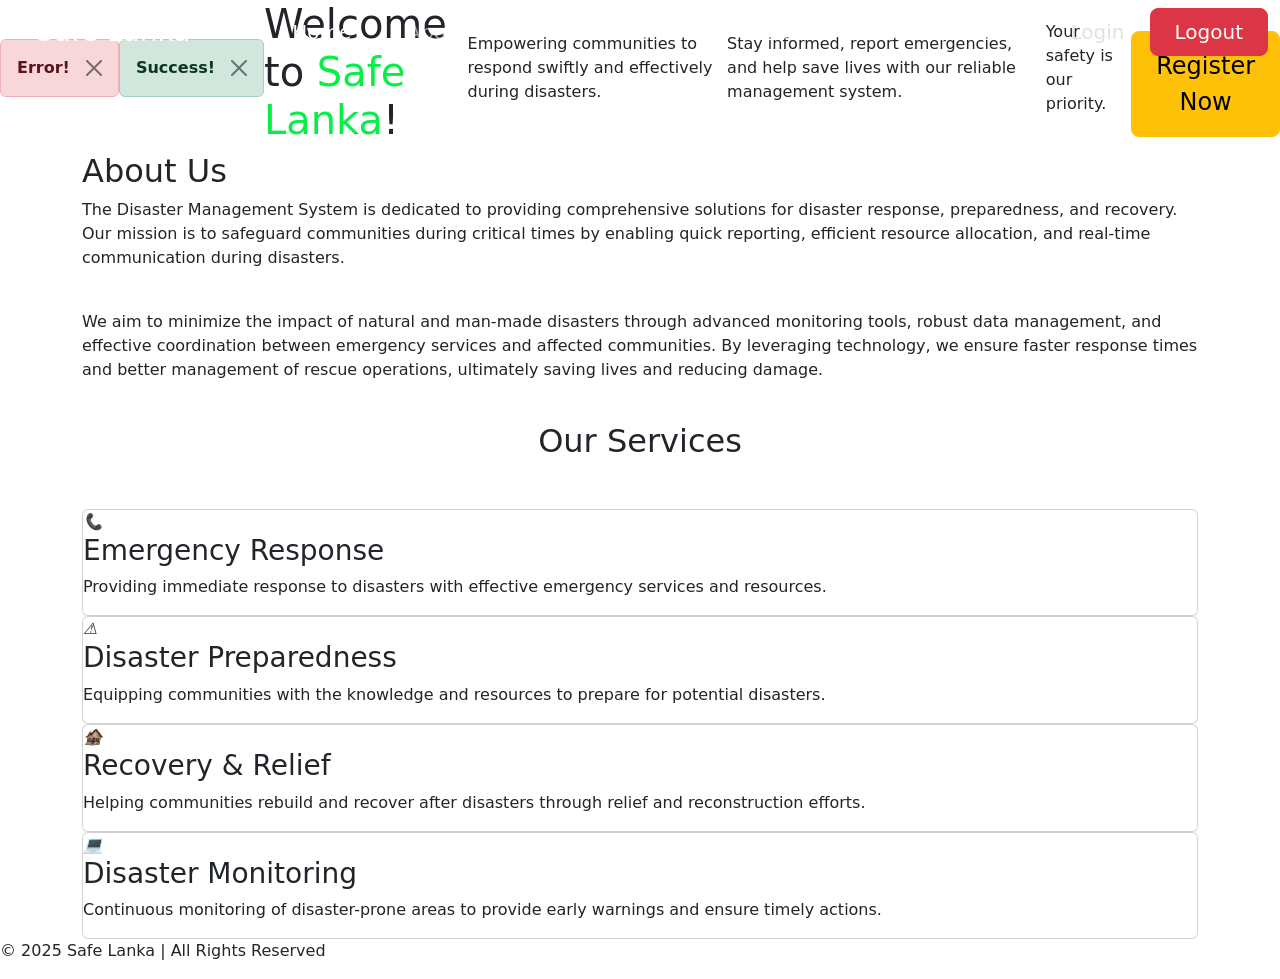
<file: src/main/resources/templates/index.html>
<!DOCTYPE html>
<html lang="en">
<head>
    <meta charset="UTF-8">
    <title>Home</title>
    <!--Bootstrap CSS-->
    <link href="https://cdn.jsdelivr.net/npm/bootstrap@5.3.3/dist/css/bootstrap.min.css" rel="stylesheet"
          integrity="sha384-QWTKZyjpPEjISv5WaRU9OFeRpok6YctnYmDr5pNlyT2bRjXh0JMhjY6hW+ALEwIH" crossorigin="anonymous" />
    <!--Google Fonts-->
    <link rel="preconnect" href="https://fonts.googleapis.com">
    <link rel="preconnect" href="https://fonts.gstatic.com" crossorigin>
    <link href="https://fonts.googleapis.com/css2?family=Poppins:ital,wght@0,100;0,200;0,300;0,400;0,500;0,600;0,700;0,800;0,900;1,100;1,200;1,300;1,400;1,500;1,600;1,700;1,800;1,900&family=Roboto:ital,wght@0,100..900;1,100..900&display=swap"
            rel="stylesheet">
    <link rel="icon" th:href="@{/images/icon.jpg}" >
    <link rel="stylesheet" th:href="@{/css/navbar.css}">
    <link rel="stylesheet" th:href="@{/css/index.css}">
</head>
<body>
<nav class="navbar navbar-expand-lg fixed-top " data-bs-theme="dark" >
    <div class="container-fluid">
        <div>
            <button class="navbar-toggler px-2 py-2" type="button" data-bs-toggle="collapse" data-bs-target="#navbarText" aria-controls="navbarText" aria-expanded="false" aria-label="Toggle navigation">
                <span class="navbar-toggler-icon"></span>
            </button>
            <a class="navbar-brand fs-3 px-4" th:href="@{/user/index}">Safe Lanka</a>
        </div>

        <div class="collapse navbar-collapse justify-content-center " id="navbarText">
            <ul class="navbar-nav fs-5">
                <li class="nav-item px-4 ">
                    <a class="nav-link active" th:href="@{/user/index}">Home</a>
                </li>
                <li th:if="${!userLoggedIn}" class="nav-item px-3 ">
                    <a class="nav-link" href="index#about">About Us</a>
                </li>
                <li class="nav-item px-3 ">
                    <a class="nav-link" th:href="@{/disasters/report-incident-form}">Report Incident</a>
                </li>
                <li th:if="${!userLoggedIn}" class="nav-item px-3 ">
                    <a class="nav-link" href="index#services">Services</a>
                </li>
                <li th:if="${userLoggedIn}" class="nav-item px-3 ">
                    <a class="nav-link" th:href="@{/disasters/my-reports}">My Reports</a>
                </li>
            </ul>
        </div>
        <a  th:if="${!userLoggedIn}" th:href="@{/user/login}">
            <button class="btn px-4 btn-lg mr-5" type="button" id="login-button">Login</button>
        </a>
        <a  th:if="${userLoggedIn}" th:href="@{/user/logout}">
            <button class="btn btn-danger px-4 btn-lg mr-5" type="button" id="logout-button">Logout</button>
        </a>
    </div>
</nav>
<section id="home">
    <div class="hero d-flex justify-content-center align-items-center">
        <!-- Display error message -->
        <div th:if="${errorMessage}">
            <div class="alert alert-danger alert-dismissible fade show" role="alert">
                <strong>Error!</strong> <span th:text="${errorMessage}"></span>
                <button type="button" class="btn-close" data-bs-dismiss="alert" aria-label="Close"></button>
            </div>
        </div>
        <!-- Success Alert-->
        <div th:if="${successMessage}">
            <div class="alert alert-success alert-dismissible fade show" role="alert">
                <strong>Success!</strong> <span th:text="${successMessage}"></span>
                <button type="button" class="btn-close" data-bs-dismiss="alert" aria-label="Close"></button>
            </div>
        </div>
        <h1>Welcome to <span style="color: #08ee49;">Safe Lanka</span>!</h1>
        <p>Empowering communities to respond swiftly and effectively during disasters. </p>
        <p>Stay informed, report emergencies, and help save lives with our reliable management system.</p>
        <p >Your safety is our priority.</p>
        <a th:href="@{/user/register}" class="btn btn-warning btn-lg mt-3 py-3 fs-4 px-4">Register Now</a>
    </div>
</section>
<section id="about">
    <div class="container">
        <h2>About Us</h2>
        <p>
            The Disaster Management System is dedicated to providing comprehensive solutions for disaster response,
            preparedness, and recovery. Our mission is to safeguard communities during critical times by enabling
            quick reporting, efficient resource allocation, and real-time communication during disasters.
        </p>
        <br/>
        <p>
            We aim to minimize the impact of natural and man-made disasters through advanced monitoring tools,
            robust data management, and effective coordination between emergency services and affected communities.
            By leveraging technology, we ensure faster response times and better management of rescue operations,
            ultimately saving lives and reducing damage.
        </p>
        <br/>
    </div>
</section>
<section id="services">
    <div class="container">
        <h2 class="text-center mb-5">Our Services</h2>
        <div class="service-cards">
            <div class="card">
                <i class="icon">📞</i>
                <h3>Emergency Response</h3>
                <p>Providing immediate response to disasters with effective emergency services and resources.</p>
            </div>
            <div class="card">
                <i class="icon">⚠️</i>
                <h3>Disaster Preparedness</h3>
                <p>Equipping communities with the knowledge and resources to prepare for potential disasters.</p>
            </div>
            <div class="card">
                <i class="icon">🏚️</i>
                <h3>Recovery & Relief</h3>
                <p>Helping communities rebuild and recover after disasters through relief and reconstruction
                    efforts.</p>
            </div>
            <div class="card">
                <i class="icon">💻</i>
                <h3>Disaster Monitoring</h3>
                <p>Continuous monitoring of disaster-prone areas to provide early warnings and ensure timely
                    actions.</p>
            </div>
        </div>
    </div>
</section>
<footer>
    <div class="footer-content">
        <p>&copy; 2025 Safe Lanka | All Rights Reserved</p>
    </div>
</footer>
<script src="https://cdn.jsdelivr.net/npm/@popperjs/core@2.11.8/dist/umd/popper.min.js" integrity="sha384-I7E8VVD/ismYTF4hNIPjVp/Zjvgyol6VFvRkX/vR+Vc4jQkC+hVqc2pM8ODewa9r" crossorigin="anonymous"></script>
<script src="https://cdn.jsdelivr.net/npm/bootstrap@5.3.3/dist/js/bootstrap.min.js" integrity="sha384-0pUGZvbkm6XF6gxjEnlmuGrJXVbNuzT9qBBavbLwCsOGabYfZo0T0to5eqruptLy" crossorigin="anonymous"></script>
</body>
</html>
</file>
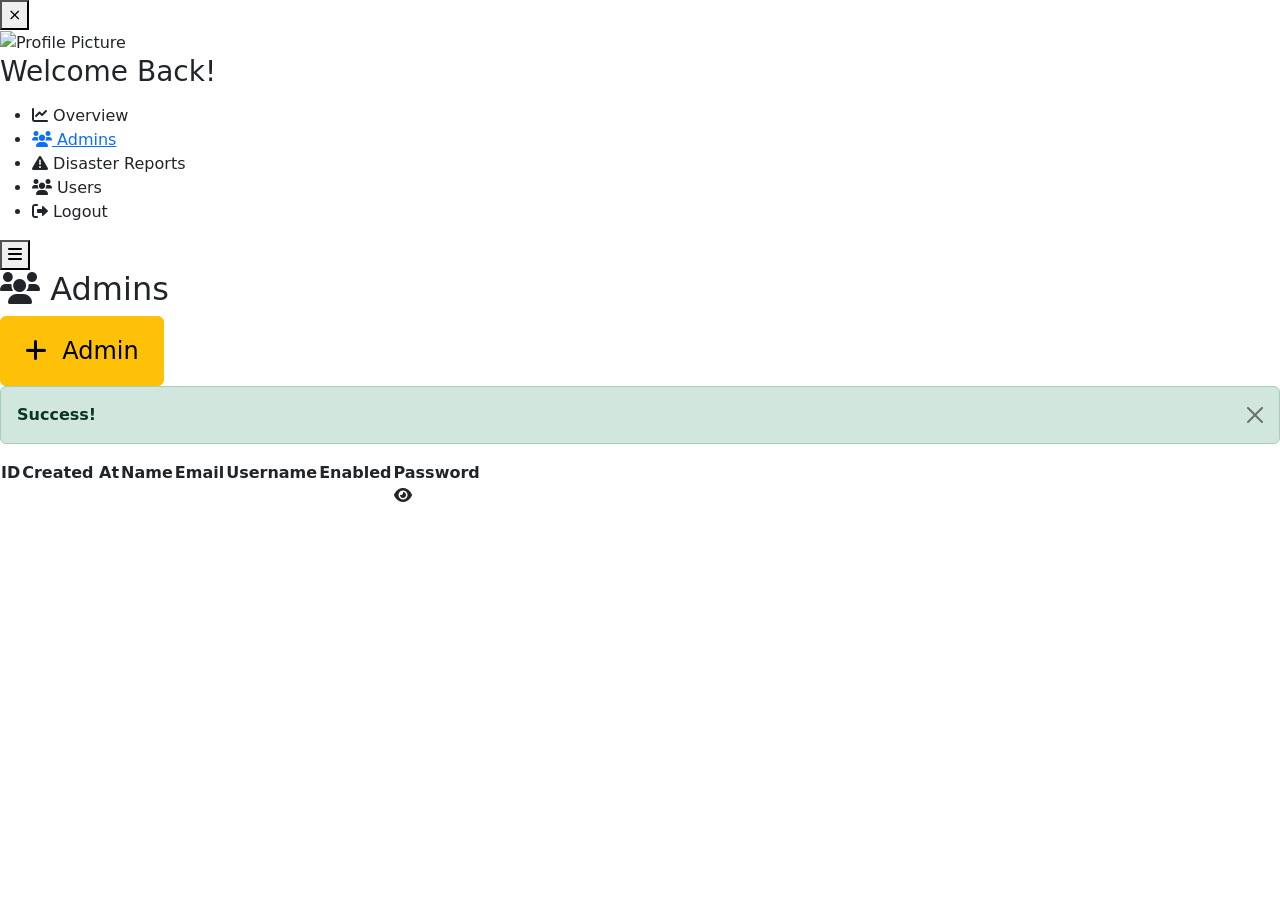
<file: src/main/resources/templates/admin/admin-management.html>
<!DOCTYPE html>
<html lang="en">
<head>
    <meta charset="UTF-8">
    <meta name="viewport" content="width=device-width, initial-scale=1.0">
    <title>Admin Management</title>
    <!--poppins-->
    <link rel="preconnect" href="https://fonts.googleapis.com">
    <link rel="preconnect" href="https://fonts.gstatic.com" crossorigin>
    <link href="https://fonts.googleapis.com/css2?family=Poppins:ital,wght@0,100;0,200;0,300;0,400;0,500;0,600;0,700;0,800;0,900&display=swap" rel="stylesheet">
    <link rel="stylesheet" href="https://cdnjs.cloudflare.com/ajax/libs/font-awesome/6.0.0-beta3/css/all.min.css">
    <link href="https://cdn.jsdelivr.net/npm/bootstrap@5.3.3/dist/css/bootstrap.min.css" rel="stylesheet" integrity="sha384-QWTKZyjpPEjISv5WaRU9OFeRpok6YctnYmDr5pNlyT2bRjXh0JMhjY6hW+ALEwIH" crossorigin="anonymous" />
    <link rel="icon" th:href="@{/images/icon.jpg}" >
    <link rel="stylesheet" th:href="@{/css/sidebar.css}">
    <link rel="stylesheet" th:href="@{/css/admins.css}">
</head>
<body>
<!-- sidebar -->
<div class="sidebar">
    <button class="close-sidebar" id="closeSidebar">&times;</button>

    <!-- Profile Section -->
    <div class="profile-section">
        <img th:src="@{/images/default.jpg}" alt="Profile Picture">
        <div class="info">
            <h3>Welcome Back!</h3>
            <p th:text="${adminName}"></p>
        </div>
    </div>

    <!-- Navigation Items -->

    <ul>
        <li><a th:href="@{/admin/dashboard}"><i class="fas fa-chart-line"></i> Overview</a></li>
        <li><a th:href="@{/admin/admins}" class="active"><i class="fas fa-users"></i> Admins</a></li>
        <li><a th:href="@{/disasters/reports}"><i class="fas fa-exclamation-triangle"></i> Disaster Reports</a></li>
        <li><a th:href="@{/user/users}"><i class="fas fa-users"></i> Users</a></li>
        <li><a th:href="@{/admin/logout}"><i class="fas fa-sign-out-alt"></i> Logout</a></li>
    </ul>
</div>

<div class="content">
    <div class="header">
        <button id="toggleSidebar" class="toggle-button">
            <i class="fas fa-bars"></i>
        </button>
        <h2><i class="fas fa-users"></i> Admins</h2>
    </div>
    <div class="buttons-container">
        <a th:href="@{/admin/register}" class="btn btn-warning py-3 px-4 fs-4"><i class="fas fa-plus"></i>&nbsp; Admin</a>
    </div>
    <!-- Success Alert-->
    <div th:if="${successMessage}"  class="mr-2 ml-2">
        <div class="alert alert-success alert-dismissible fade show" role="alert">
            <strong>Success!</strong> <span th:text="${successMessage}"></span>
            <button type="button" class="btn-close" data-bs-dismiss="alert" aria-label="Close"></button>
        </div>
    </div>
    <table id="adminsTable">
        <thead>
        <tr>
            <th>ID</th>
            <th>Created At</th>
            <th>Name</th>
            <th>Email</th>
            <th>Username</th>
            <th>Enabled</th>
            <th>Password</th>
        </tr>
        </thead>
        <tbody>
        <tr th:each="admin: ${adminList}">
            <td th:text="${admin.id}"></td>
            <td th:text="${admin.createdAt}"></td>
            <td th:text="${admin.name}"></td>
            <td th:text="${admin.email}"></td>
            <td th:text="${admin.username}"></td>
            <td th:text="${admin.enabled}"></td>
            <td>
                <div class="password-container d-flex aligns-center">
                    <span class="masked-password mr-2"
                          th:text="'********'"
                          th:data-password="${admin.password}"></span>
                    <i class="fas fa-eye toggle-password"></i>
                </div>
            </td>
        </tr>
        </tbody>
    </table>
</div>
<script src="https://cdn.jsdelivr.net/npm/@popperjs/core@2.11.8/dist/umd/popper.min.js" integrity="sha384-I7E8VVD/ismYTF4hNIPjVp/Zjvgyol6VFvRkX/vR+Vc4jQkC+hVqc2pM8ODewa9r" crossorigin="anonymous"></script>
<script src="https://cdn.jsdelivr.net/npm/bootstrap@5.3.3/dist/js/bootstrap.min.js" integrity="sha384-0pUGZvbkm6XF6gxjEnlmuGrJXVbNuzT9qBBavbLwCsOGabYfZo0T0to5eqruptLy" crossorigin="anonymous"></script>
<script th:src="@{/js/sidebar.js}"></script>
<script>
    document.querySelectorAll('.toggle-password').forEach(icon => {
        icon.addEventListener('click', function () {
            const passwordSpan = this.previousElementSibling;
            const actualPassword = passwordSpan.getAttribute('data-password');

            if (passwordSpan.textContent === '********') {
                passwordSpan.textContent = actualPassword; // Show password
                this.classList.remove('fa-eye');
                this.classList.add('fa-eye-slash'); // Change icon to eye-slash
            } else {
                passwordSpan.textContent = '********'; // Mask password again
                this.classList.remove('fa-eye-slash');
                this.classList.add('fa-eye'); // Revert back to eye icon
            }
        });
    });
</script>
</body>
</html>
</file>
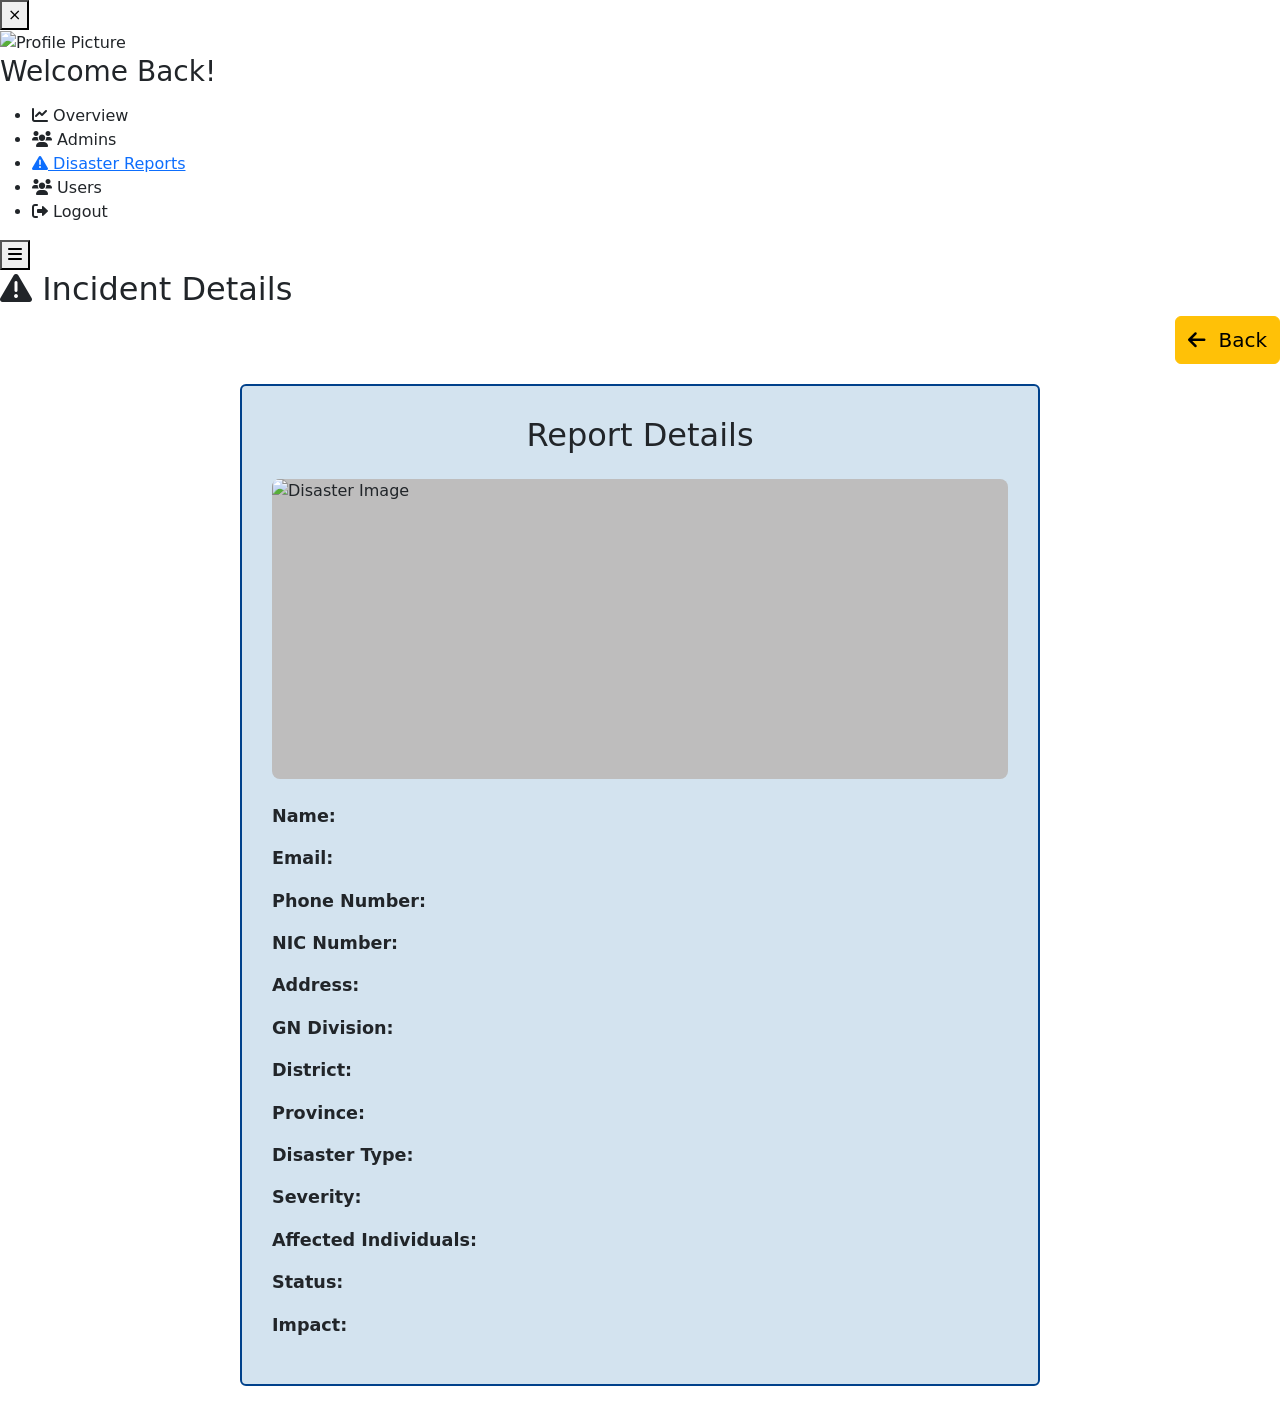
<file: src/main/resources/templates/admin/incident-detail.html>
<!DOCTYPE html>
<html lang="en">
<head>
    <meta charset="UTF-8">
    <meta name="viewport" content="width=device-width, initial-scale=1.0">
    <title>Report Detail</title>
    <!--poppins-->
    <link rel="preconnect" href="https://fonts.googleapis.com">
    <link rel="preconnect" href="https://fonts.gstatic.com" crossorigin>
    <link href="https://fonts.googleapis.com/css2?family=Poppins:ital,wght@0,100;0,200;0,300;0,400;0,500;0,600;0,700;0,800;0,900&display=swap" rel="stylesheet">
    <link rel="stylesheet" href="https://cdnjs.cloudflare.com/ajax/libs/font-awesome/6.0.0-beta3/css/all.min.css">
    <link href="https://cdn.jsdelivr.net/npm/bootstrap@5.3.3/dist/css/bootstrap.min.css" rel="stylesheet" integrity="sha384-QWTKZyjpPEjISv5WaRU9OFeRpok6YctnYmDr5pNlyT2bRjXh0JMhjY6hW+ALEwIH" crossorigin="anonymous" />
    <link rel="icon" th:href="@{/images/icon.jpg}" >
    <link rel="stylesheet" th:href="@{/css/sidebar.css}">
    <style>
        .report-image {
            position: relative;
            height: 300px;
            background-color: #bebdbd;
            border-radius: 8px;
            overflow: hidden;
            margin-bottom: 1rem;
        }

        .report-image img {
            position: absolute;
            top: 0;
            left: 0;
            width: 100%;
            height: 100%;
            object-fit: cover;
        }

        .report-details-section {
            padding: 30px;
            max-width: 800px;
            margin: 20px auto;
            background-color: #d3e3ef;
            border-radius: 6px;
            border: 2px solid #00418b;
        }
        p{
            font-size: 1.1rem;
        }
    </style>
</head>
<body>
<!-- sidebar -->
<div class="sidebar">
    <button class="close-sidebar" id="closeSidebar">&times;</button>

    <!-- Profile Section -->
    <div class="profile-section">
        <img th:src="@{/images/default.jpg}" alt="Profile Picture">
        <div class="info">
            <h3>Welcome Back!</h3>
            <p th:text="${adminName}"></p>
        </div>
    </div>

    <!-- Navigation Items -->

    <ul>
        <li><a th:href="@{/admin/dashboard}"><i class="fas fa-chart-line"></i> Overview</a></li>
        <li><a th:href="@{/admin/admins}"><i class="fas fa-users"></i> Admins</a></li>
        <li><a th:href="@{/disasters/reports}" class="active"><i class="fas fa-exclamation-triangle"></i> Disaster Reports</a></li>
        <li><a th:href="@{/user/users}"><i class="fas fa-users"></i> Users</a></li>
        <li><a th:href="@{/admin/logout}"><i class="fas fa-sign-out-alt"></i> Logout</a></li>
    </ul>
</div>

<div class="content">
    <div class="header">
        <div class="col">
            <button id="toggleSidebar" class="toggle-button">
                <i class="fas fa-bars"></i>
            </button>
            <h2><i class="fas fa-exclamation-triangle"></i> Incident Details</h2>
        </div>
        <div class="col d-flex justify-content-end">
            <a th:href="@{/disasters/reports}" class="btn btn-warning py-2 fs-5"><i class="fas fa-arrow-left"></i>&nbsp; Back</a>
        </div>
    </div>
    <div class="report-details-section">
        <h2 class="text-center mb-4">Report Details</h2>
        <div class="report-image mb-4" id="image">
            <img th:src="${#strings.isEmpty(disaster.image)} ? '/images/defaultImage.jpg' : '/images/' + ${disaster.image}"
                 alt="Disaster Image"
                 class="img-fluid" />
        </div>
        <div class="reporter-info">
            <p><strong>Name:</strong> <span th:text="${disaster.fullName}"></span></p>
            <p><strong>Email:</strong> <span th:text="${disaster.email}"></span></p>
            <p><strong>Phone Number:</strong> <span th:text="${disaster.phoneNumber}"></span></p>
            <p><strong>NIC Number:</strong> <span th:text="${disaster.nicNumber}"></span></p>
            <p><strong>Address:</strong> <span th:text="${disaster.address}"></span></p>
            <p><strong>GN Division:</strong> <span th:text="${disaster.gnDivision}"></span></p>
            <p><strong>District:</strong> <span th:text="${disaster.district}"></span></p>
            <p><strong>Province:</strong> <span th:text="${disaster.province}"></span></p>
            <p><strong>Disaster Type:</strong> <span th:text="${disaster.disasterType}"></span></p>
            <p><strong>Severity:</strong> <span th:text="${disaster.severity}"></span></p>
            <p><strong>Affected Individuals:</strong> <span th:text="${disaster.affectedIndividuals}"></span></p>
            <p><strong>Status:</strong> <span th:text="${disaster.status}"></span></p>
            <p><strong>Impact:</strong> <span th:text="${disaster.impact}"></span></p>
        </div>
    </div>
</div>
<script src="https://cdn.jsdelivr.net/npm/@popperjs/core@2.11.8/dist/umd/popper.min.js" integrity="sha384-I7E8VVD/ismYTF4hNIPjVp/Zjvgyol6VFvRkX/vR+Vc4jQkC+hVqc2pM8ODewa9r" crossorigin="anonymous"></script>
<script src="https://cdn.jsdelivr.net/npm/bootstrap@5.3.3/dist/js/bootstrap.min.js" integrity="sha384-0pUGZvbkm6XF6gxjEnlmuGrJXVbNuzT9qBBavbLwCsOGabYfZo0T0to5eqruptLy" crossorigin="anonymous"></script>
<script th:src="@{/js/sidebar.js}"></script>
</body>
</html>
</file>
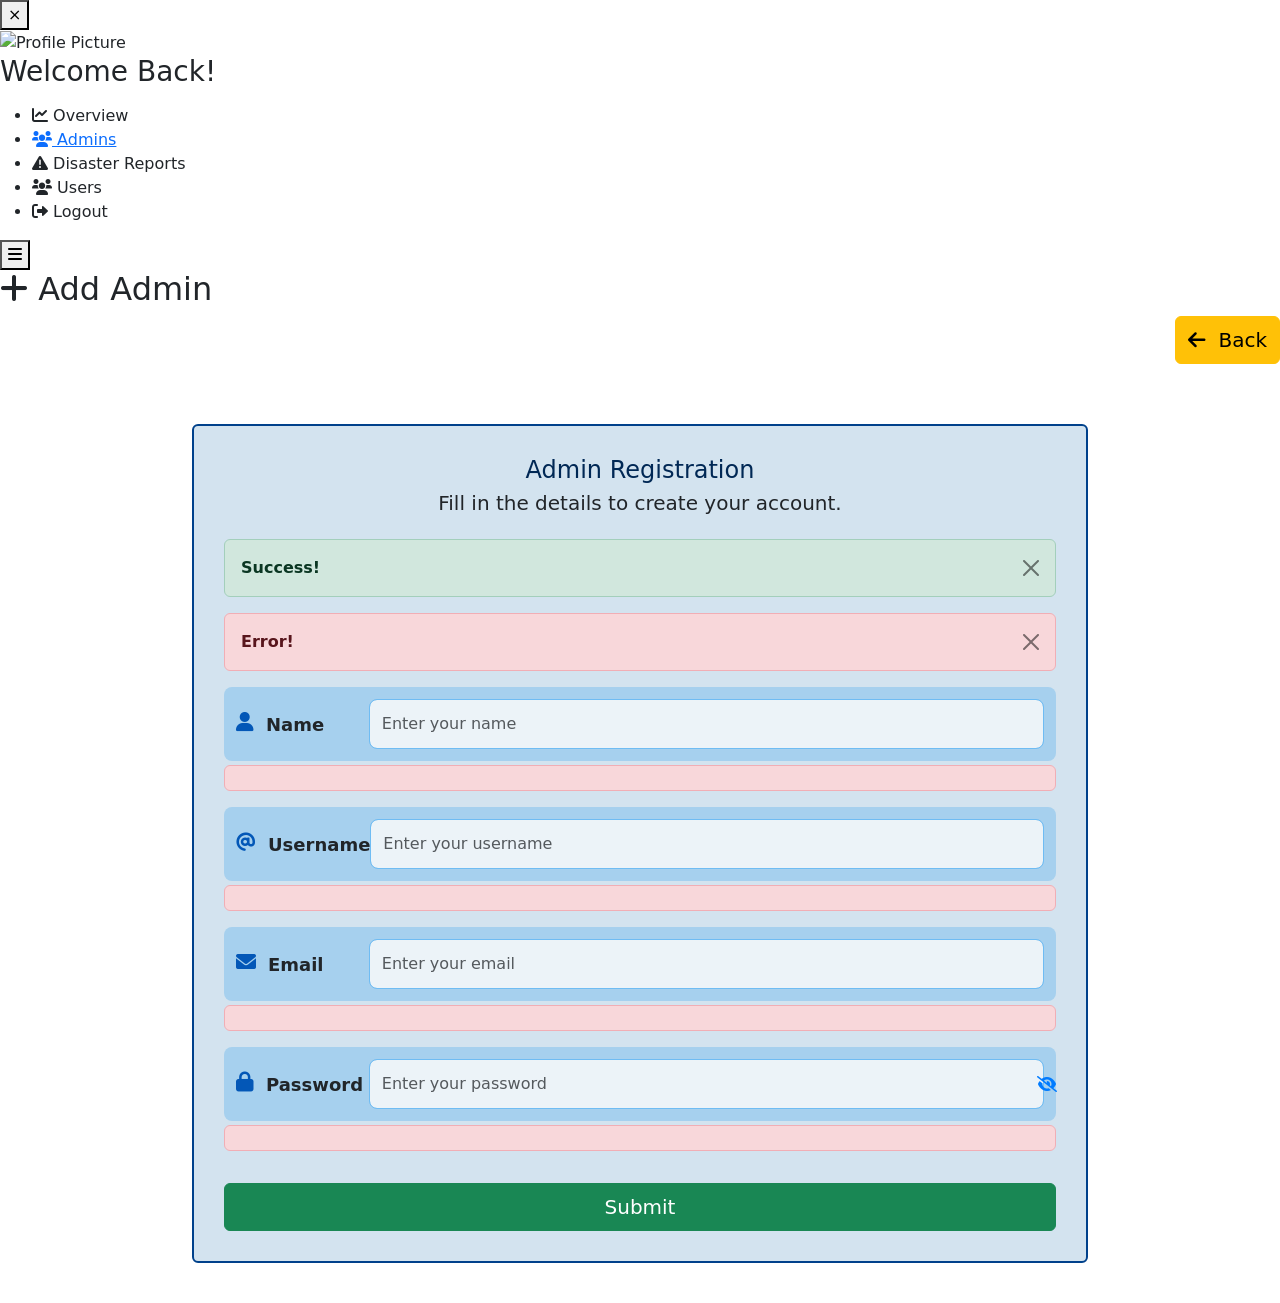
<file: src/main/resources/templates/admin/register.html>
<!DOCTYPE html>
<html lang="en">
<head>
    <meta charset="UTF-8">
    <meta name="viewport" content="width=device-width, initial-scale=1.0">
    <title>Admin Registration</title>
    <!--poppins-->
    <link rel="preconnect" href="https://fonts.googleapis.com">
    <link rel="preconnect" href="https://fonts.gstatic.com" crossorigin>
    <link href="https://fonts.googleapis.com/css2?family=Poppins:ital,wght@0,100;0,200;0,300;0,400;0,500;0,600;0,700;0,800;0,900&display=swap" rel="stylesheet">
    <link rel="stylesheet" href="https://cdnjs.cloudflare.com/ajax/libs/font-awesome/6.0.0-beta3/css/all.min.css">
    <link href="https://cdn.jsdelivr.net/npm/bootstrap@5.3.3/dist/css/bootstrap.min.css" rel="stylesheet" integrity="sha384-QWTKZyjpPEjISv5WaRU9OFeRpok6YctnYmDr5pNlyT2bRjXh0JMhjY6hW+ALEwIH" crossorigin="anonymous" />
    <link rel="icon" th:href="@{/images/icon.jpg}" >
    <link rel="stylesheet" th:href="@{/css/sidebar.css}">
    <style>
        .form-container{
            width: 70%;
            padding: 30px;
            background-color: #d3e3ef;
            margin-top: 60px;
            margin-bottom: 40px;
            border-radius: 6px;
            border: 2px solid #00418b;
        }

        .form-title {
            color: #002855;
            font-size: 24px;
            margin-bottom: 6px;
        }

        .custom-bg {
            background-color: #a6d0ee;
            border-radius: 8px;
            padding: 12px;
        }

        .form-control {
            background-color: #ecf3f8;
            border: 1px solid #6fbcf3;
            border-radius: 8px;
            padding: 12px;
            font-size: 16px;
            transition: border-color 0.3s ease;
        }

        .form-control:focus {
            outline: none;
            border-color: #0357b7dc;
            box-shadow: 0 0 5px rgba(26, 134, 188, 0.3);
        }

        .label-container {
            display: flex;
            align-items: center;
            gap: 12px;
            width: 160px;
            font-weight: bold;
        }

        /* Icon styling */
        .label-container i {
            font-size: 20px;
            color: #0357b7;
        }

        /* Label text */
        .label-text {
            font-size: 18px;
        }

        /* Responsive adjustments */
        @media (max-width: 768px) {
            .form-title {
                font-size: 20px;
            }

            .form-control {
                padding: 12px;
                font-size: 14px;
            }

            .label-container {
                width: 120px; /* Adjusted for smaller screens */
            }

            .label-text {
                font-size: 16px;
            }

        }

        /* Eye Toggle Icon Styles */
        .form-input .fa-eye,
        .form-input .fa-eye-slash {
            position: absolute;
            left: 81%;
            cursor: pointer;
            color: #007bff;
            transition: color 0.3s ease;
        }

        .form-input .fa-eye:hover,
        .form-input .fa-eye-slash:hover {
            color: #0056b3;
        }
    </style>
</head>
<body>
<!-- sidebar -->
<div class="sidebar">
    <button class="close-sidebar" id="closeSidebar">&times;</button>

    <!-- Profile Section -->
    <div class="profile-section">
        <img th:src="@{/images/default.jpg}" alt="Profile Picture">
        <div class="info">
            <h3>Welcome Back!</h3>
            <p th:text="${adminName}"></p>
        </div>
    </div>

    <!-- Navigation Items -->

    <ul>
        <li><a th:href="@{/admin/dashboard}"><i class="fas fa-chart-line"></i> Overview</a></li>
        <li><a th:href="@{/admin/admins}" class="active"><i class="fas fa-users"></i> Admins</a></li>
        <li><a th:href="@{/disasters/reports}"><i class="fas fa-exclamation-triangle"></i> Disaster Reports</a></li>
        <li><a th:href="@{/user/users}"><i class="fas fa-users"></i> Users</a></li>
        <li><a th:href="@{/admin/logout}"><i class="fas fa-sign-out-alt"></i> Logout</a></li>
    </ul>
</div>

<div class="content">
    <div class="header">
        <div class="col">
            <button id="toggleSidebar" class="toggle-button">
                <i class="fas fa-bars"></i>
            </button>
            <h2><i class="fas fa-plus"></i> Add Admin</h2>
        </div>
        <div class="col d-flex justify-content-end">
            <a th:href="@{/admin/admins}" class="btn btn-warning py-2 fs-5"><i class="fas fa-arrow-left"></i>&nbsp; Back</a>
        </div>
    </div>

    <div class="d-flex justify-content-center align-items-center">
        <div class="form-container">
            <h2 class="form-title text-center">Admin Registration</h2>
            <h5 class="text-center mb-4">Fill in the details to create your account.</h5>

            <!-- Success Alert-->
            <div th:if="${success}">
                <div class="alert alert-success alert-dismissible fade show" role="alert">
                    <strong>Success!</strong> <span th:text="${success}"></span>
                    <button type="button" class="btn-close" data-bs-dismiss="alert" aria-label="Close"></button>
                </div>
            </div>

            <!-- Error Alert-->
            <div th:if="${error}">
                <div class="alert alert-danger alert-dismissible fade show" role="alert">
                    <strong>Error!</strong> <span th:text="${error}"></span>
                    <button type="button" class="btn-close" data-bs-dismiss="alert" aria-label="Close"></button>
                </div>
            </div>

            <form class="form-responsive" th:action="@{/admin/save}" method="POST" th:object="${admin}">
                <div class="d-flex flex-column flex-md-row align-items-center custom-bg mt-2 form-input">
                    <div class="label-container">
                        <span><i class="fa-solid fa-user"></i></span>
                        <label class="label-text">Name</label>
                    </div>
                    <input type="text" th:field="${admin.name}" id="name" class="form-control mt-2 mt-md-0" placeholder="Enter your name" required>
                </div>
                <div class="alert alert-danger mt-1 p-1" th:if="${#fields.hasErrors('name')}" role="alert">
                    <p  th:text="${#strings.arrayJoin(#fields.errors('name'), ', ')}" class="text-center"></p>
                </div>

                <div class="d-flex flex-column flex-md-row align-items-center custom-bg mt-3 form-input">
                    <div class="label-container">
                        <span><i class="fa-solid fa-at"></i></span>
                        <label class="label-text">Username</label>
                    </div>
                    <input type="text" th:field="${admin.username}" id="username" class="form-control mt-2 mt-md-0" placeholder="Enter your username" required>
                </div>
                <div class="alert alert-danger mt-1 p-1" th:if="${#fields.hasErrors('username')}" role="alert">
                    <p  th:text="${#strings.arrayJoin(#fields.errors('username'), ', ')}" class="text-center"></p>
                </div>

                <div class="d-flex flex-column flex-md-row align-items-center custom-bg mt-3 form-input">
                    <div class="label-container">
                        <span><i class="fa-solid fa-envelope"></i></span>
                        <label class="label-text">Email</label>
                    </div>
                    <input type="email" th:field="${admin.email}" id="email" class="form-control mt-2 mt-md-0" placeholder="Enter your email" required>
                </div>
                <div class="alert alert-danger mt-1 p-1" th:if="${#fields.hasErrors('email')}" role="alert">
                    <p  th:text="${#strings.arrayJoin(#fields.errors('email'), ', ')}" class="text-center"></p>
                </div>

                <div class="d-flex flex-column flex-md-row align-items-center custom-bg mt-3 form-input">
                    <div class="label-container">
                        <span><i class="fa-solid fa-lock"></i></span>
                        <label class="label-text">Password</label>
                    </div>
                    <input type="password" th:field="${admin.password}" id="password" class="form-control mt-2 mt-md-0" placeholder="Enter your password" required >
                    <i class="fas fa-eye-slash" id="toggleRegisterPassword" style="cursor: pointer;"></i>
                </div>
                <div class="alert alert-danger mt-1 p-1" th:if="${#fields.hasErrors('password')}" role="alert">
                    <p  th:text="${#strings.arrayJoin(#fields.errors('password'), ', ')}" class="text-center"></p>
                </div>

                <button type="submit" class="btn btn-success mt-3 py-2 fs-5" style="width: 100%;">Submit</button>
            </form>
        </div>
    </div>
</div>
<script src="https://cdn.jsdelivr.net/npm/@popperjs/core@2.11.8/dist/umd/popper.min.js" integrity="sha384-I7E8VVD/ismYTF4hNIPjVp/Zjvgyol6VFvRkX/vR+Vc4jQkC+hVqc2pM8ODewa9r" crossorigin="anonymous"></script>
<script src="https://cdn.jsdelivr.net/npm/bootstrap@5.3.3/dist/js/bootstrap.min.js" integrity="sha384-0pUGZvbkm6XF6gxjEnlmuGrJXVbNuzT9qBBavbLwCsOGabYfZo0T0to5eqruptLy" crossorigin="anonymous"></script>
<script th:src="@{/js/sidebar.js}"></script>
<script>
    // Toggle password visibility for login form
    const toggleLoginPassword = document.querySelector('#toggleRegisterPassword');
    const loginPassword = document.querySelector('#password');

    toggleLoginPassword.addEventListener('click', function() {
        const type = loginPassword.getAttribute('type') === 'password' ? 'text' : 'password';
        loginPassword.setAttribute('type', type);

        // Toggle between eye and eye-slash icons
        if (type === 'password') {
            this.classList.remove('fa-eye');
            this.classList.add('fa-eye-slash');
        } else {
            this.classList.remove('fa-eye-slash');
            this.classList.add('fa-eye');
        }
    });
</script>
</body>
</html>
</file>
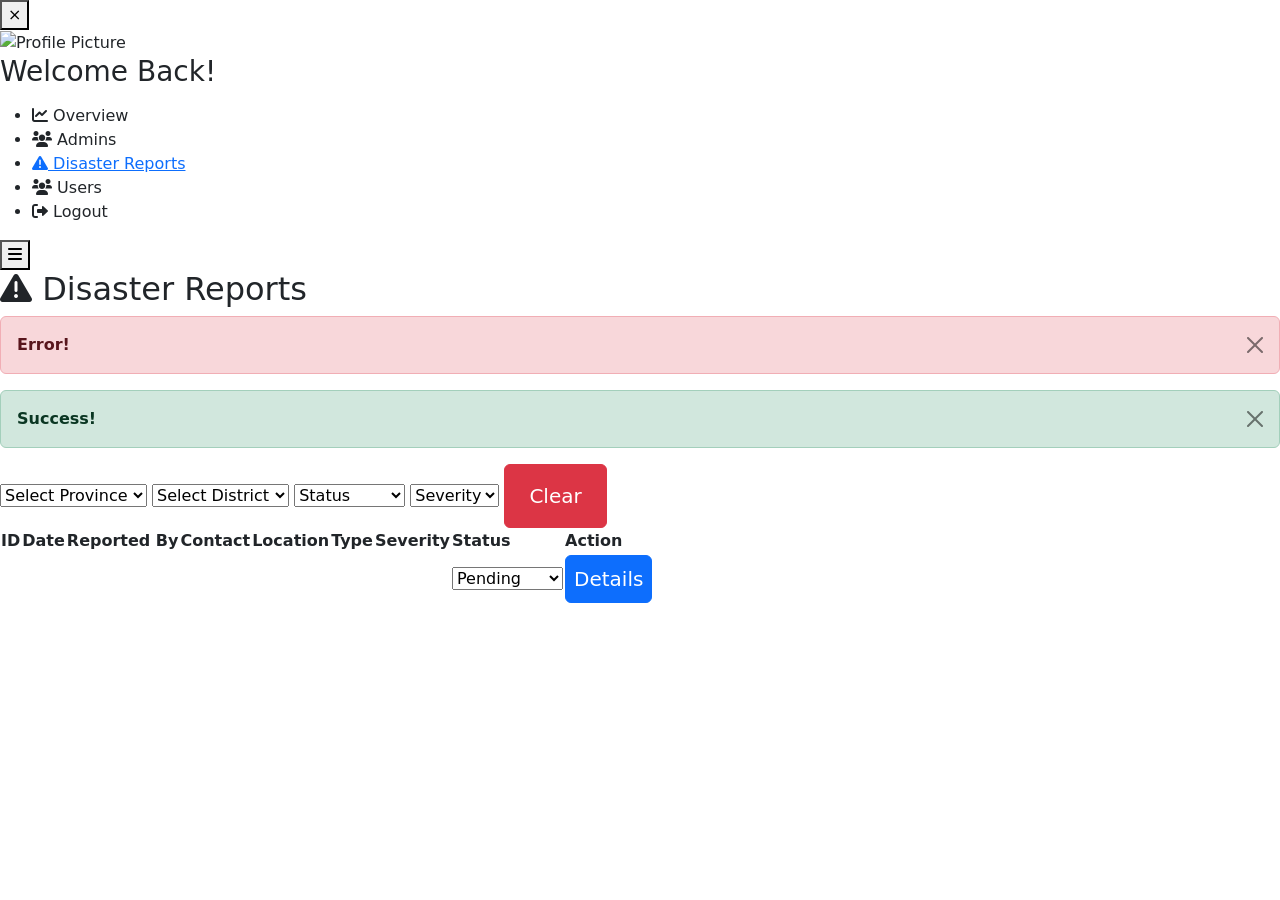
<file: src/main/resources/templates/admin/reports.html>
<!DOCTYPE html>
<html lang="en">
<head>
    <meta charset="UTF-8">
    <meta name="viewport" content="width=device-width, initial-scale=1.0">
    <title>Reports</title>
    <!--poppins-->
    <link rel="preconnect" href="https://fonts.googleapis.com">
    <link rel="preconnect" href="https://fonts.gstatic.com" crossorigin>
    <link href="https://fonts.googleapis.com/css2?family=Poppins:ital,wght@0,100;0,200;0,300;0,400;0,500;0,600;0,700;0,800;0,900&display=swap" rel="stylesheet">
    <link rel="stylesheet" href="https://cdnjs.cloudflare.com/ajax/libs/font-awesome/6.0.0-beta3/css/all.min.css">
    <link href="https://cdn.jsdelivr.net/npm/bootstrap@5.3.3/dist/css/bootstrap.min.css" rel="stylesheet" integrity="sha384-QWTKZyjpPEjISv5WaRU9OFeRpok6YctnYmDr5pNlyT2bRjXh0JMhjY6hW+ALEwIH" crossorigin="anonymous" />
    <link rel="icon" th:href="@{/images/icon.jpg}" >
    <link rel="stylesheet" th:href="@{/css/sidebar.css}">
    <link rel="stylesheet" th:href="@{/css/admin-reports.css}">
</head>
<body>
<!-- sidebar -->
<div class="sidebar">
    <button class="close-sidebar" id="closeSidebar">&times;</button>

    <!-- Profile Section -->
    <div class="profile-section">
        <img th:src="@{/images/default.jpg}" alt="Profile Picture">
        <div class="info">
            <h3>Welcome Back!</h3>
            <p th:text="${adminName}"></p>
        </div>
    </div>

    <!-- Navigation Items -->

    <ul>
        <li><a th:href="@{/admin/dashboard}"><i class="fas fa-chart-line"></i> Overview</a></li>
        <li><a th:href="@{/admin/admins}"><i class="fas fa-users"></i> Admins</a></li>
        <li><a th:href="@{/disasters/reports}" class="active"><i class="fas fa-exclamation-triangle"></i> Disaster Reports</a></li>
        <li><a th:href="@{/user/users}"><i class="fas fa-users"></i> Users</a></li>
        <li><a th:href="@{/admin/logout}"><i class="fas fa-sign-out-alt"></i> Logout</a></li>
    </ul>
</div>

<div class="content">
    <div class="header">
        <button id="toggleSidebar" class="toggle-button">
            <i class="fas fa-bars"></i>
        </button>
        <h2><i class="fas fa-exclamation-triangle"></i> Disaster Reports</h2>
    </div>
    <!-- Display error message -->
    <div th:if="${errorMessage}">
        <div class="alert alert-danger alert-dismissible fade show" role="alert">
            <strong>Error!</strong> <span th:text="${errorMessage}"></span>
            <button type="button" class="btn-close" data-bs-dismiss="alert" aria-label="Close"></button>
        </div>
    </div>
    <!-- Success Alert-->
    <div th:if="${successMessage}">
        <div class="alert alert-success alert-dismissible fade show" role="alert">
            <strong>Success!</strong> <span th:text="${successMessage}"></span>
            <button type="button" class="btn-close" data-bs-dismiss="alert" aria-label="Close"></button>
        </div>
    </div>
    <div class="buttons-container">
        <div class="actions">
            <select id="province" onchange="filterDisasters()">
                <option value="">Select Province</option>
                <option value="Central">Central</option>
                <option value="Eastern">Eastern</option>
                <option value="Southern">Southern</option>
                <option value="Nothern">Northern</option>
                <option value="NorthCentral">North Central</option>
                <option value="NorthWestern">North Western</option>
                <option value="Sabaragamuwa">Sabaragamuwa</option>
                <option value="Uva">Uva</option>
                <option value="Western">Western</option>
            </select>
            <select id="districtFilter" name="districtFilter" onchange="filterDisasters()">
                <option value="">Select District</option>
                <option value="Colombo">Colombo</option>
                <option value="Gampaha">Gampaha</option>
                <option value="Kalutara">Kalutara</option>
                <option value="Kandy">Kandy</option>
                <option value="Matale">Matale</option>
                <option value="Nuwara_Eliya">Nuwara Eliya</option>
                <option value="Galle">Galle</option>
                <option value="Matara">Matara</option>
                <option value="Hambantota">Hambantota</option>
                <option value="Jaffna">Jaffna</option>
                <option value="Kilinochchi">Kilinochchi</option>
                <option value="Mannar">Mannar</option>
                <option value="Vavuniya">Vavuniya</option>
                <option value="Mullaitivu">Mullaitivu</option>
                <option value="Batticaloa">Batticaloa</option>
                <option value="Ampara">Ampara</option>
                <option value="Trincomalee">Trincomalee</option>
                <option value="Kurunegala">Kurunegala</option>
                <option value="Puttalam">Puttalam</option>
                <option value="Anuradhapura">Anuradhapura</option>
                <option value="Polonnaruwa">Polonnaruwa</option>
                <option value="Badulla">Badulla</option>
                <option value="Monaragala">Monaragala</option>
                <option value="Ratnapura">Ratnapura</option>
                <option value="Kegalle">Kegalle</option>
            </select>

            <select id="statusFilter" name="statusFilter" onchange="filterDisasters()">
                <option value="">Status</option>
                <option value="Pending">Pending</option>
                <option value="Reviewed">Reviewed</option>
                <option value="In_Progress">In Progress</option>
                <option value="Resolved">Resolved</option>
                <option value="Cancelled">Cancelled</option>
                <option value="Rejected">Rejected</option>
            </select>
            <select id="severityFilter" name="severityFilter" onchange="filterDisasters()">
                <option value="">Severity</option>
                <option value="Low">Low</option>
                <option value="Mild">Mild</option>
                <option value="High">High</option>
            </select>
            <button type="button" class="btn btn-danger fs-5 py-3 px-4" onclick="clearFilters()">Clear</button>
        </div>
    </div>
    <table id="disasterTable">
        <thead>
        <tr>
            <th>ID</th>
            <th>Date</th>
            <th>Reported By</th>
            <th>Contact</th>
            <th>Location</th>
            <th>Type</th>
            <th>Severity</th>
            <th>Status</th>
            <th>Action</th>
        </tr>
        </thead>
        <tbody id="disasterBody">
        <tr th:each="disaster: ${disasterList}">
            <td th:text="${disaster.id}"></td>
            <td th:text="${disaster.createdAt}"></td>
            <td th:text="${disaster.fullName}"></td>
            <td th:text="${disaster.phoneNumber}"></td>
            <td th:text="${disaster.address}"></td>
            <td th:text="${disaster.disasterType}"></td>
            <td th:text="${disaster.severity}"></td>
            <td>
                <form th:action="@{/disasters/updateStatus}" method="POST">
                    <input type="hidden" name="id" th:value="${disaster.id}" />
                    <select name="status" onchange="this.form.submit()">
                        <option value="Pending" th:selected="${disaster.status.name() == 'Pending'}">Pending</option>
                        <option value="Reviewed" th:selected="${disaster.status.name() == 'Reviewed'}">Reviewed</option>
                        <option value="Rejected" th:selected="${disaster.status.name() == 'Rejected'}">Rejected</option>
                        <option value="In_Progress" th:selected="${disaster.status.name() == 'In_Progress'}">In Progress</option>
                        <option value="Resolved" th:selected="${disaster.status.name() == 'Resolved'}">Resolved</option>
                        <option value="Cancelled" th:selected="${disaster.status.name() == 'Cancelled'}">Cancelled</option>
                    </select>
                </form>
            </td>
            <td><a th:href="@{/disasters/{id}(id=${disaster.id})}"><button type="button" class="btn btn-primary fs-5 p-2">Details</button></a></td>
            <td class="province" style="display:none;" th:text="${disaster.province}"></td>
            <td class="district" style="display:none;" th:text="${disaster.district}"></td>
        </tr>
        </tbody>
    </table>
</div>
<script src="https://cdn.jsdelivr.net/npm/@popperjs/core@2.11.8/dist/umd/popper.min.js" integrity="sha384-I7E8VVD/ismYTF4hNIPjVp/Zjvgyol6VFvRkX/vR+Vc4jQkC+hVqc2pM8ODewa9r" crossorigin="anonymous"></script>
<script src="https://cdn.jsdelivr.net/npm/bootstrap@5.3.3/dist/js/bootstrap.min.js" integrity="sha384-0pUGZvbkm6XF6gxjEnlmuGrJXVbNuzT9qBBavbLwCsOGabYfZo0T0to5eqruptLy" crossorigin="anonymous"></script>
<script th:src="@{/js/sidebar.js}"></script>
<script>
    function filterDisasters() {
        const province = document.getElementById('province').value.toLowerCase();
        const district = document.getElementById('districtFilter').value.toLowerCase();
        const status = document.getElementById('statusFilter').value.toLowerCase();
        const severity = document.getElementById('severityFilter').value.toLowerCase();

        const rows = document.querySelectorAll('#disasterBody tr');
        let hasMatch = false; // Track if any row is visible

        rows.forEach(row => {
            const provinceText = row.querySelector('.province')?.textContent.toLowerCase() || "";
            const districtText = row.querySelector('.district')?.textContent.toLowerCase() || "";
            const statusText = row.querySelector('td:nth-child(8) select')?.value.toLowerCase() || "";
            const severityText = row.querySelector('td:nth-child(7)')?.textContent.toLowerCase() || "";

            const isMatch =
                (province === '' || provinceText.includes(province)) &&
                (district === '' || districtText.includes(district)) &&
                (status === '' || statusText.includes(status)) &&
                (severity === '' || severityText.includes(severity));

            if (isMatch) {
                row.style.display = '';
                hasMatch = true;
            } else {
                row.style.display = 'none';
            }
        });

        // Show or hide "No matching data found" message
        let noDataMessage = document.getElementById('noDataMessage');
        if (!hasMatch) {
            if (!noDataMessage) {
                noDataMessage = document.createElement('tr');
                noDataMessage.id = 'noDataMessage';
                noDataMessage.innerHTML = `<td colspan="9" class="text-center">No matching data found</td>`;
                document.querySelector('#disasterBody').appendChild(noDataMessage);
            }
        } else {
            if (noDataMessage) {
                noDataMessage.remove();
            }
        }
    }

    function clearFilters() {
        // Clear all filter selections
        document.getElementById('province').value = '';
        document.getElementById('districtFilter').value = '';
        document.getElementById('statusFilter').value = '';
        document.getElementById('severityFilter').value = '';

        // Trigger the filter function to display all rows again
        filterDisasters();
    }

</script>
</body>
</html>
</file>
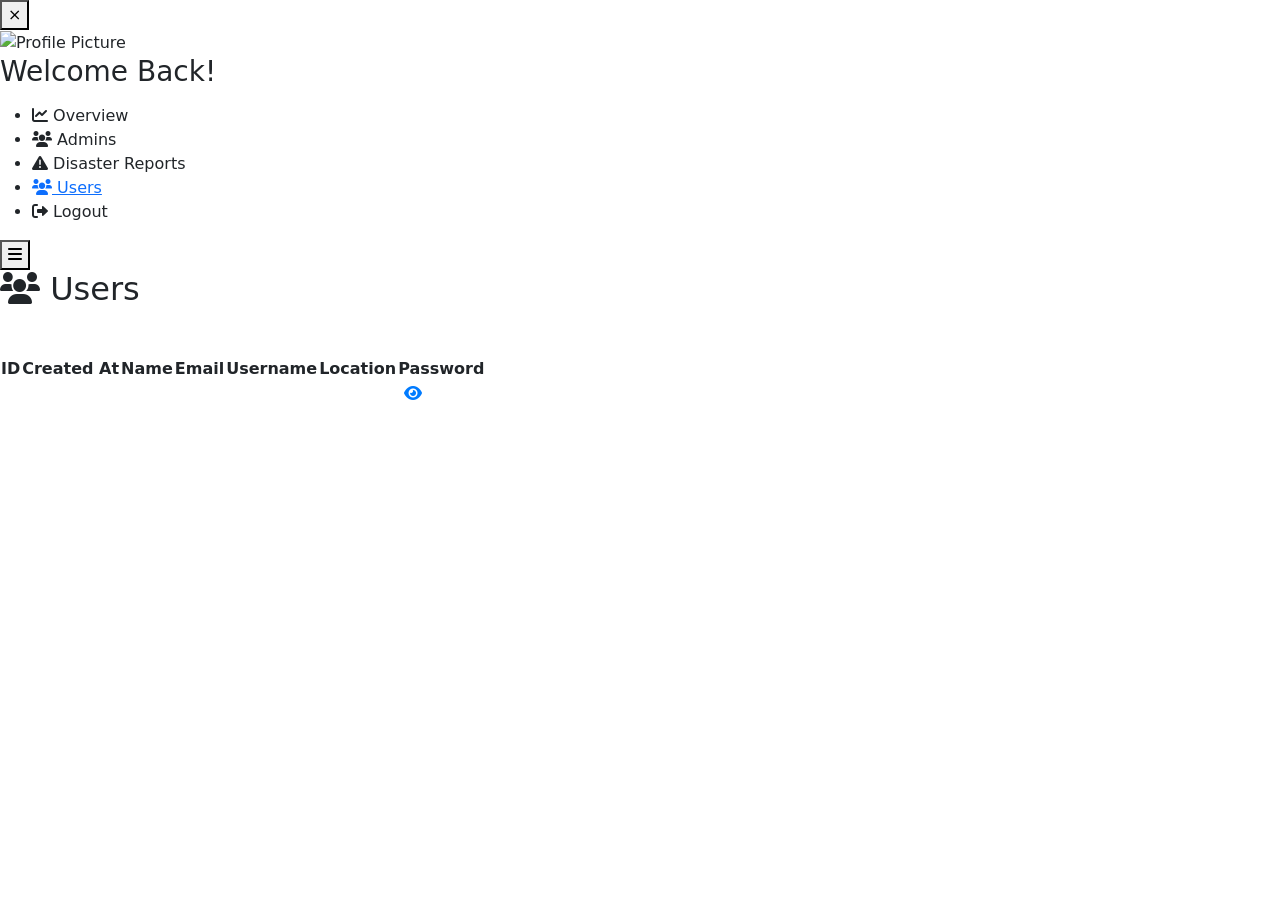
<file: src/main/resources/templates/admin/user-management.html>
<!DOCTYPE html>
<html lang="en">
<head>
    <meta charset="UTF-8">
    <meta name="viewport" content="width=device-width, initial-scale=1.0">
    <title>Users</title>
    <!--poppins-->
    <link rel="preconnect" href="https://fonts.googleapis.com">
    <link rel="preconnect" href="https://fonts.gstatic.com" crossorigin>
    <link href="https://fonts.googleapis.com/css2?family=Poppins:ital,wght@0,100;0,200;0,300;0,400;0,500;0,600;0,700;0,800;0,900&display=swap" rel="stylesheet">
    <link rel="stylesheet" href="https://cdnjs.cloudflare.com/ajax/libs/font-awesome/6.0.0-beta3/css/all.min.css">
    <link href="https://cdn.jsdelivr.net/npm/bootstrap@5.3.3/dist/css/bootstrap.min.css" rel="stylesheet" integrity="sha384-QWTKZyjpPEjISv5WaRU9OFeRpok6YctnYmDr5pNlyT2bRjXh0JMhjY6hW+ALEwIH" crossorigin="anonymous" />
    <link rel="icon" th:href="@{/images/icon.jpg}" >
    <link rel="stylesheet" th:href="@{/css/sidebar.css}">
    <link rel="stylesheet" th:href="@{/css/admin-reports.css}">
    <style>
        .fa-eye,
        .fa-eye-slash {
            cursor: pointer;
            color: #007bff;
            transition: color 0.3s ease;
            margin-top: 2px;
            margin-left: 6px;
        }
        .fa-eye:hover,
        .fa-eye-slash:hover {
            color: #0056b3;
        }
    </style>
</head>
<body>
<!-- sidebar -->
<div class="sidebar">
    <button class="close-sidebar" id="closeSidebar">&times;</button>

    <!-- Profile Section -->
    <div class="profile-section">
        <img th:src="@{/images/default.jpg}" alt="Profile Picture">
        <div class="info">
            <h3>Welcome Back!</h3>
            <p th:text="${adminName}"></p>
        </div>
    </div>

    <!-- Navigation Items -->

    <ul>
        <li><a th:href="@{/admin/dashboard}"><i class="fas fa-chart-line"></i> Overview</a></li>
        <li><a th:href="@{/admin/admins}"><i class="fas fa-users"></i> Admins</a></li>
        <li><a th:href="@{/disasters/reports}"><i class="fas fa-exclamation-triangle"></i> Disaster Reports</a></li>
        <li><a th:href="@{/user/users}" class="active"><i class="fas fa-users"></i> Users</a></li>
        <li><a th:href="@{/admin/logout}"><i class="fas fa-sign-out-alt"></i> Logout</a></li>
    </ul>
</div>

<div class="content">
    <div class="header">
        <button id="toggleSidebar" class="toggle-button">
            <i class="fas fa-bars"></i>
        </button>
        <h2><i class="fas fa-users"></i> Users</h2>
    </div>
    <table id="usersTable" class="mt-5">
        <thead>
        <tr>
            <th>ID</th>
            <th>Created At</th>
            <th>Name</th>
            <th>Email</th>
            <th>Username</th>
            <th>Location</th>
            <th>Password</th>
        </tr>
        </thead>
        <tbody>
        <tr th:each="user: ${userList}">
            <td th:text="${user.id}"></td>
            <td th:text="${user.createdAt}"></td>
            <td th:text="${user.name}"></td>
            <td th:text="${user.email}"></td>
            <td th:text="${user.username}"></td>
            <td th:text="${user.location}"></td>
            <td>
                <div class="password-container d-flex aligns-center">
                    <span class="masked-password mr-2"
                          th:text="'********'"
                          th:data-password="${user.password}"></span>
                    <i class="fas fa-eye toggle-password"></i>
                </div>
            </td>

        </tr>
        </tbody>
    </table>
</div>
<script src="https://cdn.jsdelivr.net/npm/@popperjs/core@2.11.8/dist/umd/popper.min.js" integrity="sha384-I7E8VVD/ismYTF4hNIPjVp/Zjvgyol6VFvRkX/vR+Vc4jQkC+hVqc2pM8ODewa9r" crossorigin="anonymous"></script>
<script src="https://cdn.jsdelivr.net/npm/bootstrap@5.3.3/dist/js/bootstrap.min.js" integrity="sha384-0pUGZvbkm6XF6gxjEnlmuGrJXVbNuzT9qBBavbLwCsOGabYfZo0T0to5eqruptLy" crossorigin="anonymous"></script>
<script th:src="@{/js/sidebar.js}"></script>
<script>
    document.querySelectorAll('.toggle-password').forEach(icon => {
        icon.addEventListener('click', function () {
            const passwordSpan = this.previousElementSibling;
            const actualPassword = passwordSpan.getAttribute('data-password');

            if (passwordSpan.textContent === '********') {
                passwordSpan.textContent = actualPassword; // Show password
                this.classList.remove('fa-eye');
                this.classList.add('fa-eye-slash'); // Change icon to eye-slash
            } else {
                passwordSpan.textContent = '********'; // Mask password again
                this.classList.remove('fa-eye-slash');
                this.classList.add('fa-eye'); // Revert back to eye icon
            }
        });
    });
</script>
</body>
</html>
</file>
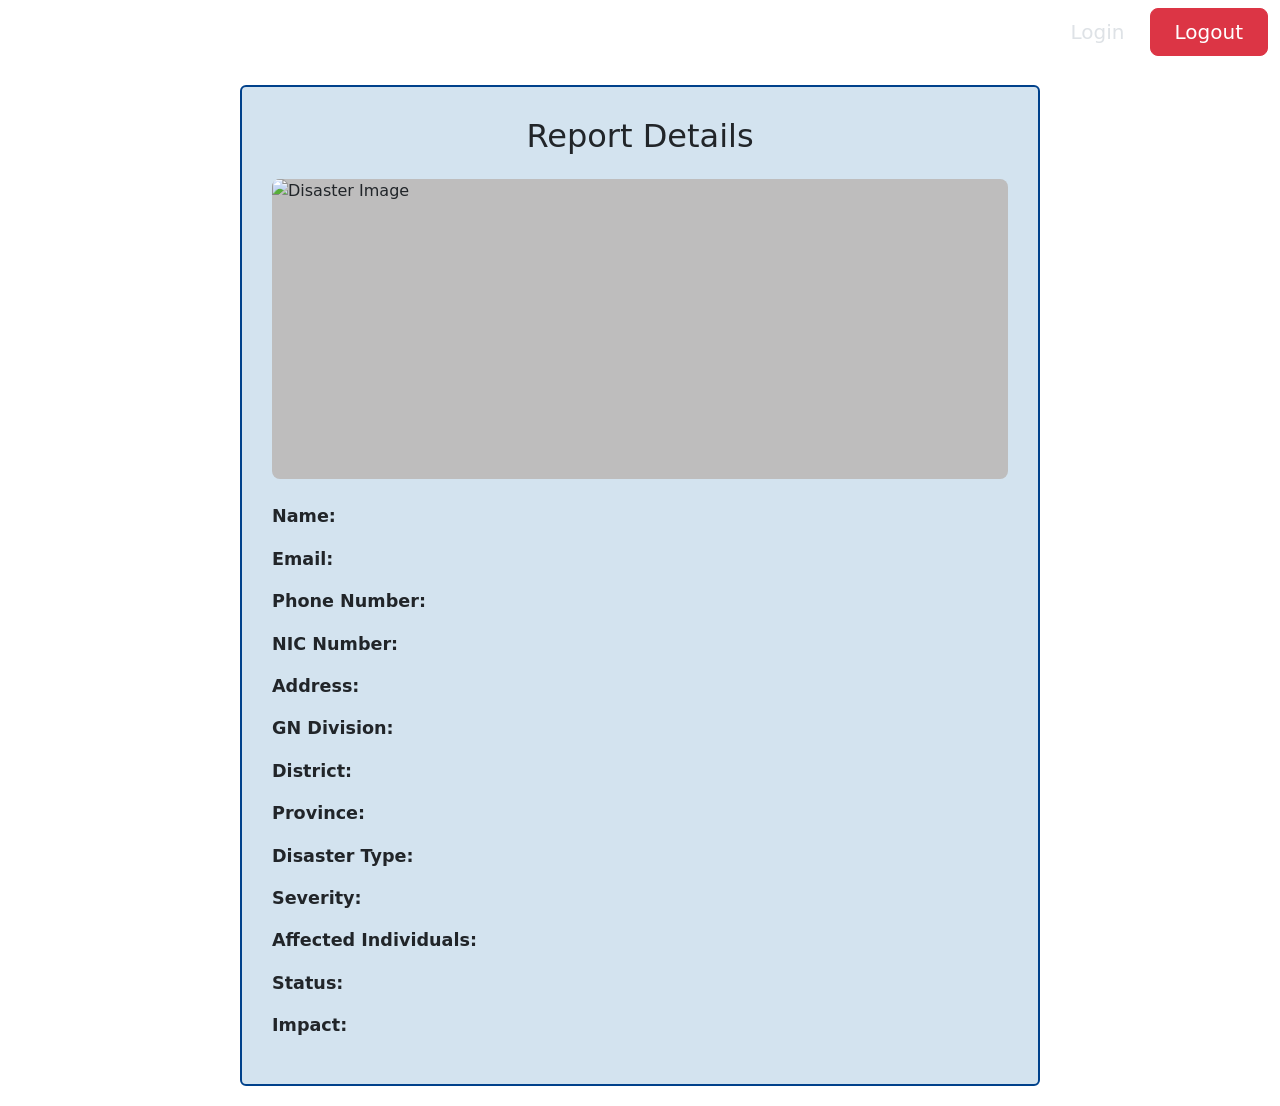
<file: src/main/resources/templates/user/incident-detail.html>
<!DOCTYPE html>
<html lang="en">
<head>
    <meta charset="UTF-8">
    <meta name="viewport" content="width=device-width, initial-scale=1.0">
    <title>Report Detail</title>
    <!--Google Fonts-->
    <link rel="preconnect" href="https://fonts.googleapis.com">
    <link rel="preconnect" href="https://fonts.gstatic.com" crossorigin>
    <link href="https://fonts.googleapis.com/css2?family=Poppins:ital,wght@0,100;0,200;0,300;0,400;0,500;0,600;0,700;0,800;0,900;1,100;1,200;1,300;1,400;1,500;1,600;1,700;1,800;1,900&family=Roboto:ital,wght@0,100..900;1,100..900&display=swap"
          rel="stylesheet">
    <link rel="stylesheet" href="https://cdnjs.cloudflare.com/ajax/libs/font-awesome/6.0.0-beta3/css/all.min.css">
    <link href="https://cdn.jsdelivr.net/npm/bootstrap@5.3.3/dist/css/bootstrap.min.css" rel="stylesheet" integrity="sha384-QWTKZyjpPEjISv5WaRU9OFeRpok6YctnYmDr5pNlyT2bRjXh0JMhjY6hW+ALEwIH" crossorigin="anonymous" />
    <link rel="icon" th:href="@{/images/icon.jpg}" >
    <link rel="stylesheet" th:href="@{/css/navbar.css}">
    <style>
        .report-image {
            position: relative;
            height: 300px;
            background-color: #bebdbd;
            border-radius: 8px;
            overflow: hidden;
            margin-bottom: 1rem;
        }

        .report-image img {
            position: absolute;
            top: 0;
            left: 0;
            width: 100%;
            height: 100%;
            object-fit: cover;
        }

        .report-details-section {
            padding: 30px;
            max-width: 800px;
            margin: 20px auto;
            background-color: #d3e3ef;
            border-radius: 6px;
            border: 2px solid #00418b;
        }
        p{
            font-size: 1.1rem;
        }
    </style>
</head>
<body>
<nav class="navbar navbar-expand-lg fixed-top " data-bs-theme="dark" >
    <div class="container-fluid">
        <div>
            <button class="navbar-toggler px-2 py-2" type="button" data-bs-toggle="collapse" data-bs-target="#navbarText" aria-controls="navbarText" aria-expanded="false" aria-label="Toggle navigation">
                <span class="navbar-toggler-icon"></span>
            </button>
            <a class="navbar-brand fs-3 px-4" th:href="@{/user/index}">Safe Lanka</a>
        </div>

        <div class="collapse navbar-collapse justify-content-center " id="navbarText">
            <ul class="navbar-nav fs-5">
                <li class="nav-item px-4 ">
                    <a class="nav-link" th:href="@{/user/index}">Home</a>
                </li>
                <li class="nav-item px-3 ">
                    <a class="nav-link" th:href="@{/disasters/report-incident-form}">Report Incident</a>
                </li>
                <li class="nav-item px-3 ">
                    <a class="nav-link" th:href="@{/disasters/my-reports}">My Reports</a>
                </li>
            </ul>
        </div>
        <a  th:if="${userLoggedIn == false}" th:href="@{/user/login}">
            <button class="btn px-4 btn-lg mr-5" type="button" id="login-button">Login</button>
        </a>
        <a  th:if="${userLoggedIn == true}" th:href="@{/user/logout}">
            <button class="btn btn-danger px-4 btn-lg mr-5" type="button" id="logout-button">Logout</button>
        </a>
    </div>
</nav>
    <div class="report-details-section" style="margin-top: 85px !important;">
        <h2 class="text-center mb-4">Report Details</h2>
        <div class="report-image mb-4" id="image">
            <img th:src="${#strings.isEmpty(disaster.image)} ? '/images/defaultImage.jpg' : '/images/' + ${disaster.image}"
                 alt="Disaster Image"
                 class="img-fluid" />
        </div>
        <div class="reporter-info">
            <p><strong>Name:</strong> <span th:text="${disaster.fullName}"></span></p>
            <p><strong>Email:</strong> <span th:text="${disaster.email}"></span></p>
            <p><strong>Phone Number:</strong> <span th:text="${disaster.phoneNumber}"></span></p>
            <p><strong>NIC Number:</strong> <span th:text="${disaster.nicNumber}"></span></p>
            <p><strong>Address:</strong> <span th:text="${disaster.address}"></span></p>
            <p><strong>GN Division:</strong> <span th:text="${disaster.gnDivision}"></span></p>
            <p><strong>District:</strong> <span th:text="${disaster.district}"></span></p>
            <p><strong>Province:</strong> <span th:text="${disaster.province}"></span></p>
            <p><strong>Disaster Type:</strong> <span th:text="${disaster.disasterType}"></span></p>
            <p><strong>Severity:</strong> <span th:text="${disaster.severity}"></span></p>
            <p><strong>Affected Individuals:</strong> <span th:text="${disaster.affectedIndividuals}"></span></p>
            <p><strong>Status:</strong> <span th:text="${disaster.status}"></span></p>
            <p><strong>Impact:</strong> <span th:text="${disaster.impact}"></span></p>
        </div>
    </div>

<script src="https://cdn.jsdelivr.net/npm/@popperjs/core@2.11.8/dist/umd/popper.min.js" integrity="sha384-I7E8VVD/ismYTF4hNIPjVp/Zjvgyol6VFvRkX/vR+Vc4jQkC+hVqc2pM8ODewa9r" crossorigin="anonymous"></script>
<script src="https://cdn.jsdelivr.net/npm/bootstrap@5.3.3/dist/js/bootstrap.min.js" integrity="sha384-0pUGZvbkm6XF6gxjEnlmuGrJXVbNuzT9qBBavbLwCsOGabYfZo0T0to5eqruptLy" crossorigin="anonymous"></script>
<script th:src="@{/js/sidebar.js}"></script>
</body>
</html>
</file>
